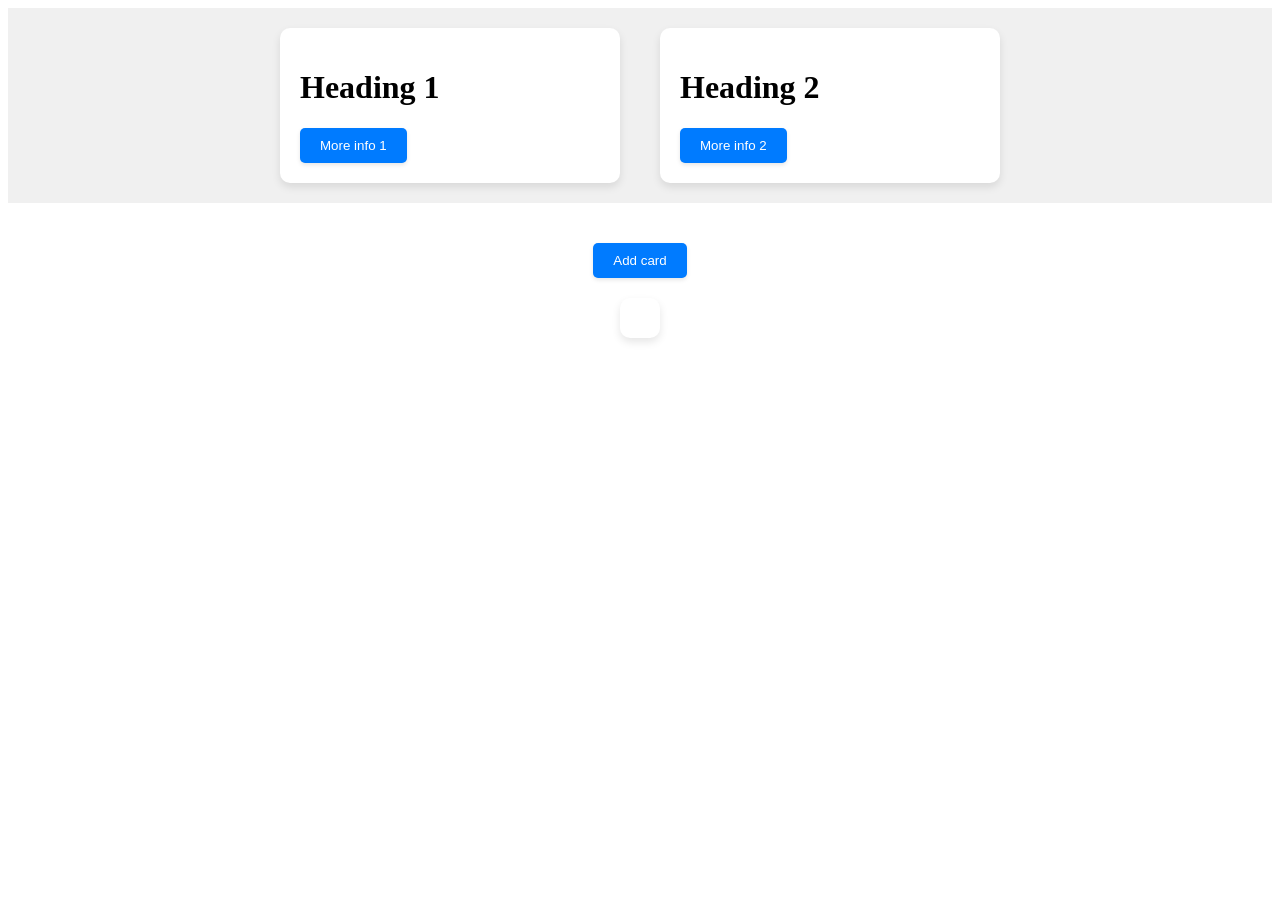
<file: Concept 1(Contact app)/index.html>
<!DOCTYPE html>
<html lang="en">
<head>
  <meta charset="UTF-8">
  <meta name="viewport" content="width=device-width, initial-scale=1.0">
  <title>Document</title>
  <link rel="stylesheet" href="style.css">
</head>
<body>

  <div class="container"></div>

  <div class="container2">
    <button onclick="Add_card()">Add card</button>
    <div class="st_card"></div>
  </div>
  <script src="main.js"></script>
</body>
</html>
</file>
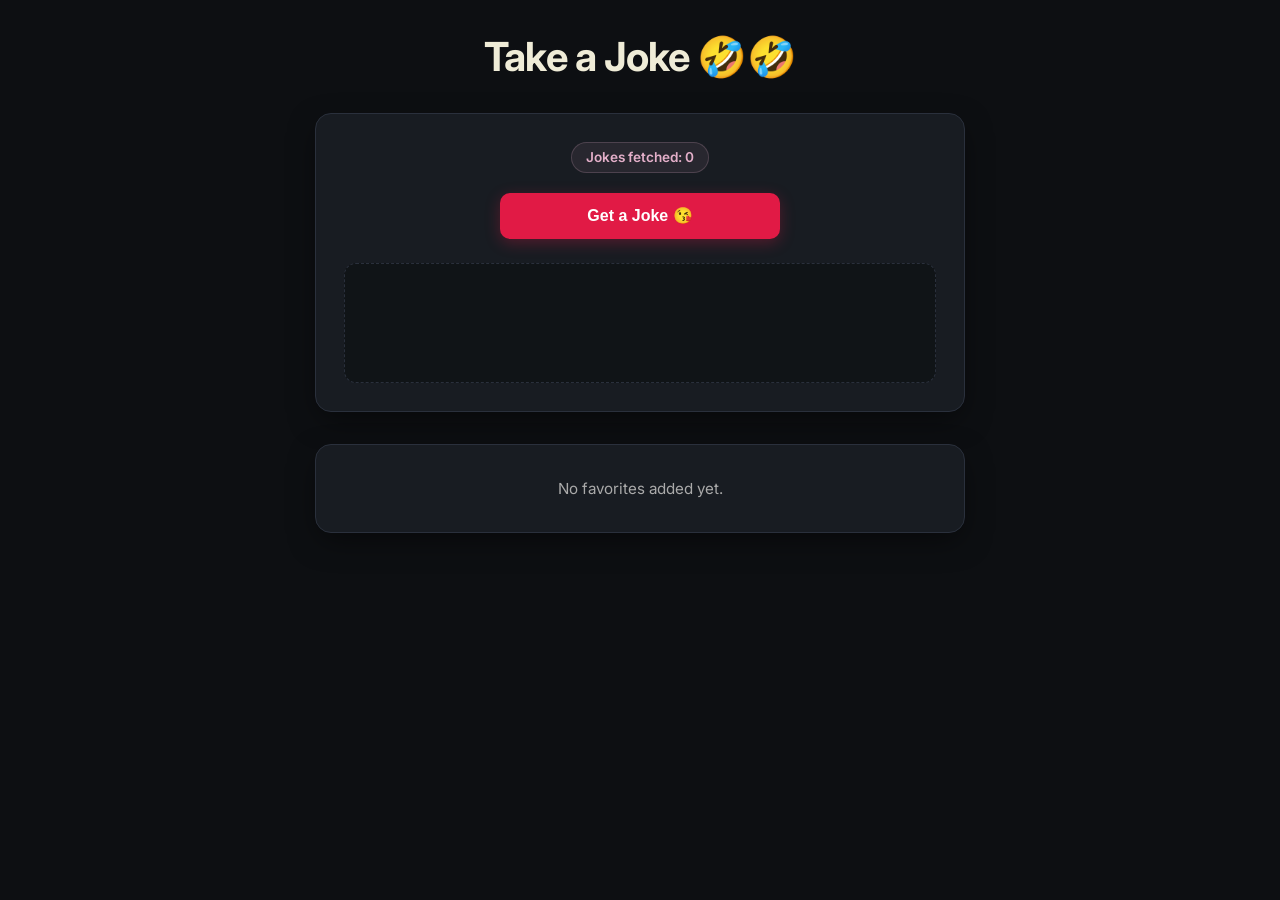
<file: joke_app/index.html>
<!DOCTYPE html>
<html lang="en">
<head>
  <meta charset="UTF-8">
  <meta name="viewport" content="width=device-width, initial-scale=1.0">
  <link rel="stylesheet" href="style.css">
  <title>Practice File 1</title>
</head>
<body>
  <h1>Take a Joke 🤣🤣</h1>

  <div id="getJokeBox">
    <p id="jokeCount" ></p>
  <button id="btn1">Get a Joke 😘</button>
  <div id="joke"></div>
  </div>
  <div id="favList"></div>
  <script src="main.js"></script>
</body>
</html>
</file>
<file: Concept 1(Contact app)/style.css>
.card{
  background-color: #fff;
  border-radius: 10px; 
  box-shadow: 0 4px 8px rgba(0, 0, 0, 0.1);
  padding: 20px;
  margin: 20px;
  width: 300px;
}
.container{
  display: flex;
  flex-wrap: wrap;
  justify-content: center;
  background-color: #f0f0f0;
}

 button{
  background-color: #007BFF;
  color: #ffffff;
  border: none;
  padding: 10px 20px;
  border-radius: 5px;
  cursor: pointer;
  box-shadow: 0 2px 4px rgba(0, 0, 0, 0.1);
}

button:hover{
  scale: 1.05;
}

.box{
  border-radius: 10px; 
  box-shadow: 0 4px 8px rgba(0, 0, 0, 0.1);
  padding: 20px;
  margin: 20px;
  width: 300px;
  height: 200px;
}

.st_card{
  background-color: #fff;
  border-radius: 10px; 
  box-shadow: 0 4px 8px rgba(0, 0, 0, 0.1);
  padding: 20px;
  margin: 20px;
  display:flex;
  justify-content: center;
  align-items: center;
  flex-wrap: wrap;
}

.container2{
  padding-top: 40px;
  display: flex;
  flex-direction: column;
  align-items: center;
}

.box{
  display:flex;
  justify-content:center;
  align-items:center;
}
</file>
<file: joke_app/style.css>
/* Google Font Import */
@import url('https://fonts.googleapis.com/css2?family=Inter:wght@400;500;600;700&display=swap');

/* Base Reset & Custom Color Variables */
* {
  margin: 0;
  padding: 0;
  box-sizing: border-box;
}

:root {
  /* Your Custom Color Palette */
  --primary-berry: #E11A45;
  --primary-berry-hover: #c41239;
  --soft-rose: #E3AFC9;
  --cream-white: #EFECD7;
  --amber-gold: #EDC92C;

  /* UI Dark Theme Foundations */
  --bg-primary: #0d0f12;
  --card-bg: #181c22;
  --card-border: #2a303c;
  --text-muted: #9aa3b2;
}

body {
  min-height: 100vh;
  background-color: var(--bg-primary);
  color: var(--cream-white);
  font-family: 'Inter', sans-serif;
  display: flex;
  flex-direction: column;
  align-items: center;
  padding: 2rem 1rem;
  gap: 2rem;
}

/* Header */
h1 {
  font-size: clamp(1.8rem, 4vw, 2.5rem);
  font-weight: 700;
  letter-spacing: -0.02em;
  color: var(--cream-white);
  text-align: center;
}

/* Main Joke Box */
#getJokeBox {
  width: 100%;
  max-width: 650px;
  background-color: var(--card-bg);
  border: 1px solid var(--card-border);
  border-radius: 16px;
  padding: 1.75rem;
  display: flex;
  flex-direction: column;
  align-items: center;
  box-shadow: 0 10px 30px -5px rgba(0, 0, 0, 0.5);
}

/* Counter Badge */
#jokeCount {
  font-size: 0.85rem;
  font-weight: 600;
  color: var(--soft-rose);
  background: rgba(227, 175, 201, 0.08);
  padding: 0.4rem 0.9rem;
  border-radius: 20px;
  margin-bottom: 1.25rem;
  border: 1px solid rgba(227, 175, 201, 0.2);
}

/* Primary Get Joke Button (#E11A45) */
#btn1 {
  width: 100%;
  max-width: 280px;
  padding: 0.85rem 1.5rem;
  font-size: 1rem;
  font-weight: 600;
  color: #ffffff;
  background-color: var(--primary-berry);
  border: none;
  border-radius: 10px;
  cursor: pointer;
  transition: all 0.2s ease;
  box-shadow: 0 4px 15px rgba(225, 26, 69, 0.3);
}

#btn1:hover {
  background-color: var(--primary-berry-hover);
  transform: translateY(-2px);
  box-shadow: 0 6px 20px rgba(225, 26, 69, 0.45);
}

#btn1:active {
  transform: translateY(0);
}

#btn1:disabled {
  background-color: var(--card-border);
  color: var(--text-muted);
  cursor: not-allowed;
  transform: none;
  box-shadow: none;
}

/* Joke Display Box */
#joke {
  width: 100%;
  margin-top: 1.5rem;
  min-height: 120px;
  background-color: rgba(13, 15, 18, 0.6);
  border: 1px dashed var(--card-border);
  border-radius: 12px;
  padding: 1.25rem;
  display: flex;
  flex-direction: column;
  justify-content: space-between;
  align-items: flex-start;
  gap: 1.25rem;
}

#mainJoke {
  font-size: 1.05rem;
  line-height: 1.6;
  color: var(--cream-white);
  width: 100%;
}

/* Add to Fav Button (#EDC92C) */
#fav {
  align-self: flex-end;
  padding: 0.5rem 1.1rem;
  font-size: 0.85rem;
  font-weight: 700;
  color: #0d0f12;
  background-color: var(--amber-gold);
  border: none;
  border-radius: 8px;
  cursor: pointer;
  transition: all 0.2s ease;
  box-shadow: 0 2px 10px rgba(237, 201, 44, 0.25);
}

#fav:hover:not(:disabled) {
  opacity: 0.92;
  transform: scale(1.04);
}

#fav:disabled {
  background-color: transparent;
  color: var(--amber-gold);
  border: 1px solid var(--amber-gold);
  box-shadow: none;
  cursor: default;
}

/* Favorites List Container */
#favList {
  width: 100%;
  max-width: 650px;
  background-color: var(--card-bg);
  border: 1px solid var(--card-border);
  border-radius: 16px;
  padding: 1.5rem;
  box-shadow: 0 10px 30px -5px rgba(0, 0, 0, 0.5);
}

#favList p {
  color: var(--text-muted);
  font-size: 0.95rem;
  text-align: center;
}

/* Favorites Items */
#favList ul {
  list-style: none;
  display: flex;
  flex-direction: column;
  gap: 0.85rem;
  max-height: 350px;
  overflow-y: auto;
  padding-right: 0.25rem;
}

#favList li {
  background-color: rgba(13, 15, 18, 0.7);
  border: 1px solid var(--card-border);
  border-radius: 10px;
  padding: 1rem;
  display: flex;
  justify-content: space-between;
  align-items: center;
  gap: 1rem;
}

#favList li p {
  color: var(--cream-white);
  text-align: left;
  font-size: 0.95rem;
  line-height: 1.5;
  flex: 1;
}

/* Remove Button (#E11A45 Outline) */
.unFav {
  padding: 0.45rem 0.85rem;
  font-size: 0.8rem;
  font-weight: 600;
  color: var(--primary-berry);
  background: rgba(225, 26, 69, 0.1);
  border: 1px solid rgba(225, 26, 69, 0.3);
  border-radius: 6px;
  cursor: pointer;
  transition: all 0.2s ease;
  white-space: nowrap;
}

.unFav:hover {
  background-color: var(--primary-berry);
  color: #ffffff;
}

/* Scrollbar Styling */
#favList ul::-webkit-scrollbar {
  width: 6px;
}

#favList ul::-webkit-scrollbar-thumb {
  background: var(--card-border);
  border-radius: 10px;
}

/* Responsive Breakpoints */
@media (max-width: 480px) {
  #getJokeBox, #favList {
    padding: 1.25rem;
  }

  #favList li {
    flex-direction: column;
    align-items: flex-start;
  }

  .unFav {
    align-self: flex-end;
  }
}
</file>
